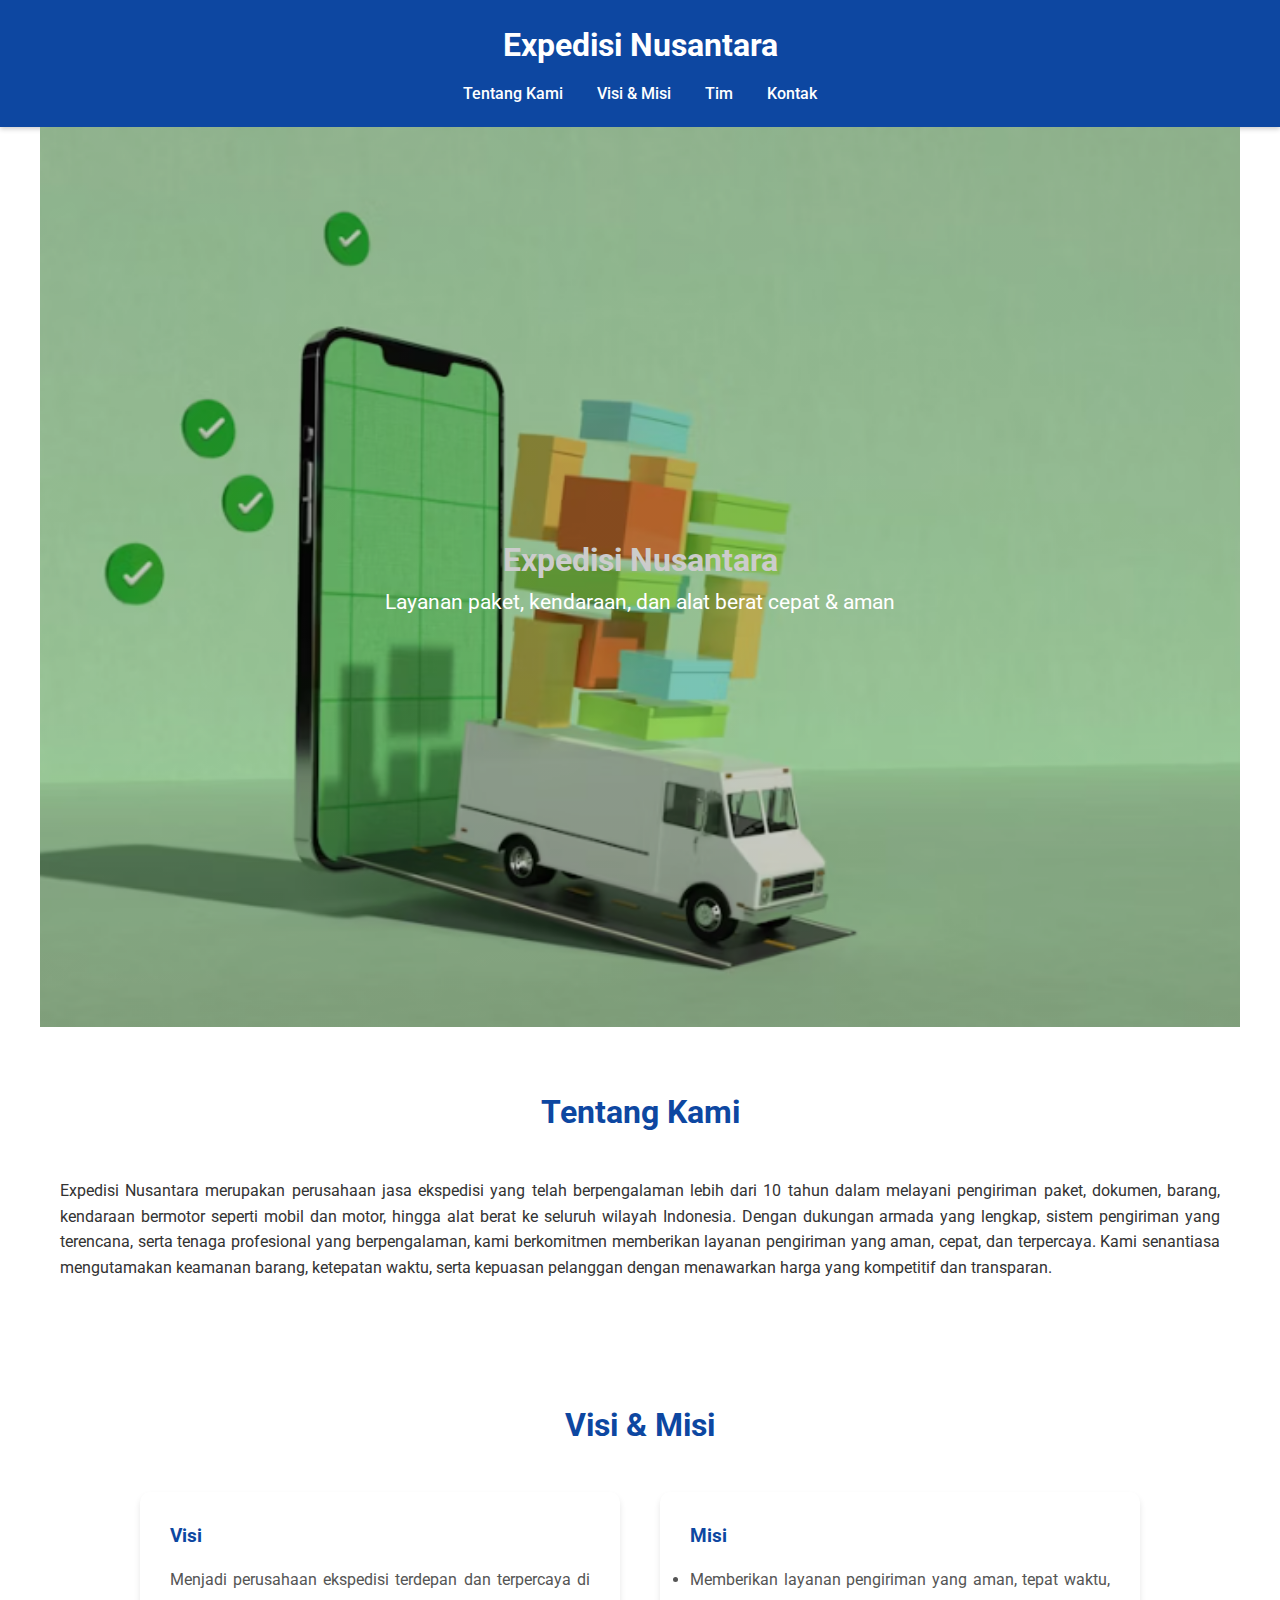
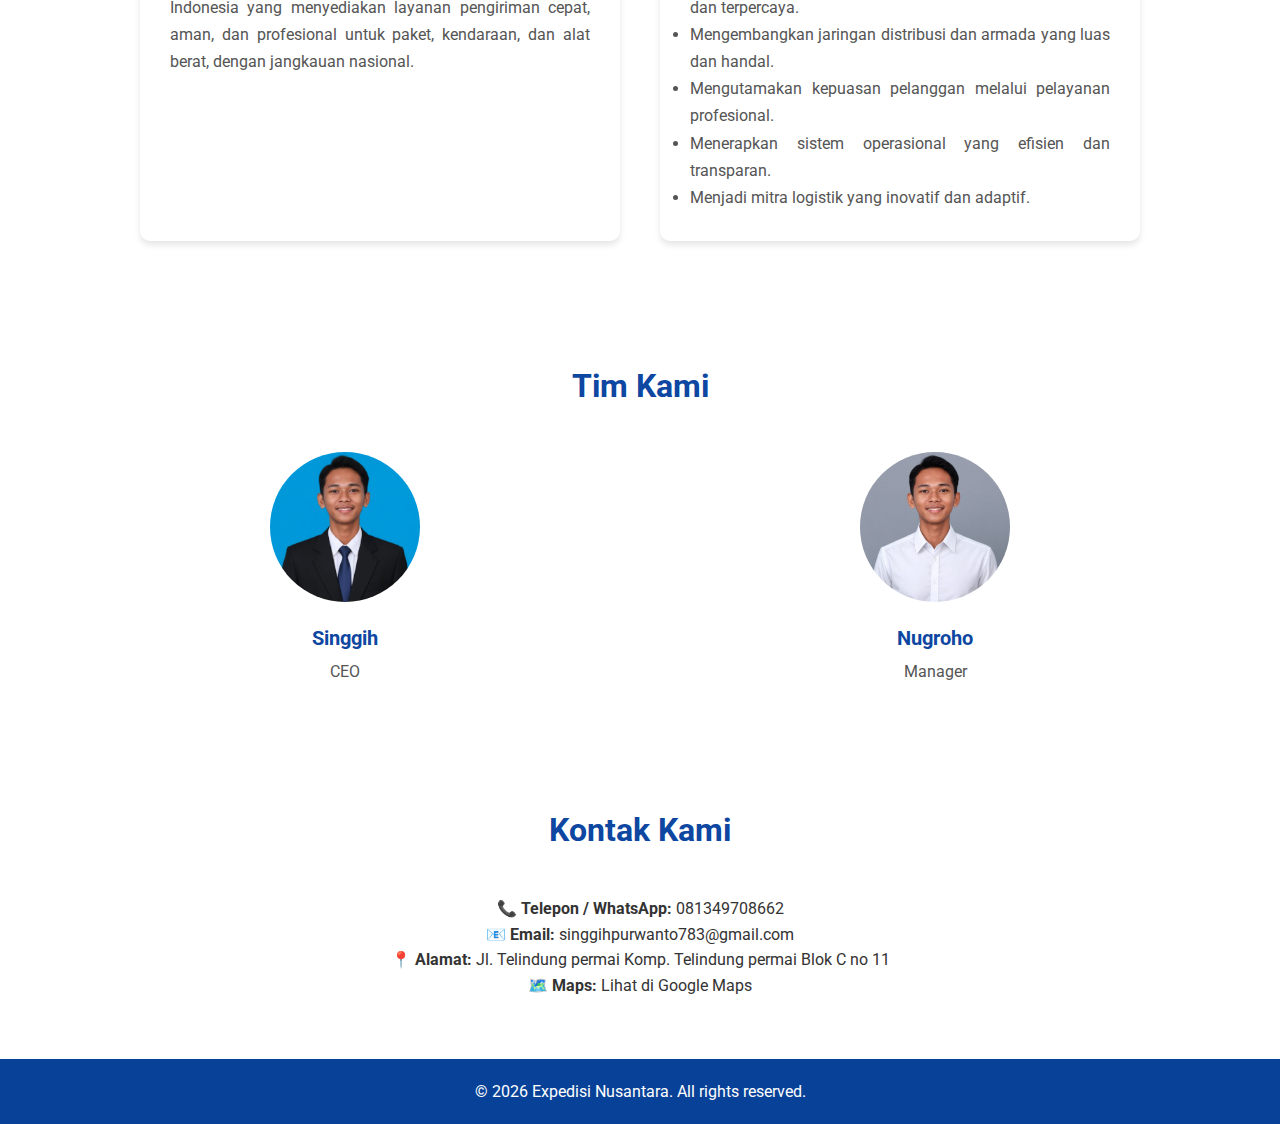
<file: index.html>
<!DOCTYPE html>
<html lang="id">
<head>
<meta charset="UTF-8">
<meta name="viewport" content="width=device-width, initial-scale=1.0">
<title>Expedisi Nusantara</title>
<link href="https://fonts.googleapis.com/css2?family=Roboto:wght@400;700&display=swap" rel="stylesheet">
<style>
    /* Reset dan Font */
    * {
    margin: 0;
    padding: 0;
    box-sizing: border-box;
    }
    body {
    font-family: 'Roboto', sans-serif;
    line-height: 1.6;
    color: #333;
    }
    a {
    text-decoration: none;
    color: inherit;
    }
    img {
    max-width: 100%;
    display: block;
    }

    /* Header */
    header {
        background-color: #0d47a1;
        color: #fff;
        padding: 20px 0;
        text-align: center;
        width: 100%;
        top: 0;
        left: 0;
        z-index: 999; /* supaya di atas elemen lain */
        box-shadow: 0 2px 5px rgba(0,0,0,0.2); /* opsional, biar terlihat memisah */
    }
    header h1 {
    font-size: 2rem;
    margin-bottom: 10px;
    }
    nav a {
    margin: 0 15px;
    font-weight: 500;
    transition: color 0.3s;
    }
    nav a:hover {
    color: #ffcc00;
    }

        /* Hero Section */
    .hero {
        position: relative;
        display: flex;
        align-items: center;
        justify-content: center;
        height: 100vh; /* penuh layar */
        width: 100%;   /* pastikan lebar penuh */
        background: url('image1.png') center center / cover no-repeat;
        color: #fff;
        text-align: center;
        object-fit: cover;
    }

    /* Gradient overlay tipis agar teks tetap terbaca */
    .hero::before {
        content: "";
        position: absolute;
        top: 0;
        left: 0;
        width: 100%;
        height: 100%;
        background: linear-gradient(rgba(0,0,0,0.2), rgba(0,0,0,0.2)); /* tipis saja */
        z-index: 1;
    }

    /* Tulisan di atas hero */
    .hero h2,
    .hero p,
    .hero .btn {
        position: relative;
        z-index: 2; /* di atas gradient */
    }

    .hero h2 {
        font-size: 3rem;
        margin-bottom: 15px;
    }

    .hero p {
        font-size: 1.3rem;
    }

    .hero .btn {
        margin-top: 20px;
        padding: 12px 25px;
        background-color: #ffc107;
        border-radius: 5px;
        font-weight: bold;
        color: #000;
        transition: background-color 0.3s;
    }

    .hero .btn:hover {
        background-color: #e6b800;
    }
    .btn {
    display: inline-block;
    background-color: #ffcc00;
    color: #000;
    padding: 10px 25px;
    margin-top: 20px;
    border-radius: 5px;
    font-weight: bold;
    transition: background-color 0.3s;
    }
    .btn:hover {
    background-color: #e6b800;
    }

    /* Section umum */
    section {
    padding: 60px 20px;
    max-width: 1200px;
    margin: auto;
    }
    section h2 {
    text-align: center;
    margin-bottom: 40px;
    font-size: 2rem;
    color: #0d47a1;
    }

    /* Tentang Kami */
    .about {
    display: flex;
    flex-wrap: wrap;
    gap: 40px;
    align-items: center;
    }
    .about img {
    flex: 1 1 400px;
    border-radius: 10px;
    }
    .about div {
    flex: 1 1 400px;
    }

    /* Layanan */
    .services {
    display: grid;
    grid-template-columns: repeat(auto-fit, minmax(250px, 1fr));
    gap: 20px;
    }
    .service-card {
    background-color: #f1f1f1;
    padding: 20px;
    border-radius: 10px;
    text-align: center;
    transition: transform 0.3s;
    }
    .service-card:hover {
    transform: translateY(-5px);
    }
    .service-card h3 {
    margin-bottom: 15px;
    color: #0d47a1;
    }

    .textjustify{
        text-align: justify;
    }
        /* Tim */
    .team {
        display: grid;
        grid-template-columns: repeat(auto-fit, minmax(200px, 1fr));
        gap: 20px;
        text-align: center;
    }

    .team-member {
        display: flex;
        flex-direction: column;
        align-items: center;
    }

    .team-member img {
        width: 150px;
        height: 150px;
        border-radius: 50%;
        object-fit: cover;
        margin-bottom: 15px;
    }

    .team-member h4 {
        margin: 5px 0;
        color: #0d47a1;
        font-size: 20px;
    }

    .team-member p {
        margin: 0;
        font-size: 16px;
        color: #555;
    }

    #about {
    padding: 60px 20px;
    text-align: center;
    
    }

    .about-content {
        display: grid;
        grid-template-columns: 1fr 1fr;
        gap: 40px;
        max-width: 1000px;
        margin: auto;
        
    }

    .about-content h3 {
        color: #0d47a1;
        margin-bottom: 15px;
    }

    .about-content p, .about-content li {
        font-size: 16px;
        line-height: 1.7;
        color: #555;
        text-align: justify;
    }
    .boxbox{
        background-color: #fff; 
        padding: 30px;
        border-radius: 10px; 
        box-shadow: 0 4px 6px rgba(0, 0, 0, 0.1); 
        transition: transform 0.3s, box-shadow 0.3s;
    }

    .boxbox:hover{
        transform: translateY(-5px);
        box-shadow: 0 8px 25px rgba(0, 0, 0, 0.2);
    }

    
    /* Kontak */
    .contact form {
    max-width: 600px;
    margin: auto;
    display: flex;
    flex-direction: column;
    gap: 15px;
    }
    .contact input, .contact textarea {
    padding: 10px;
    border-radius: 5px;
    border: 1px solid #ccc;
    font-size: 1rem;
    width: 100%;
    }
    .contact button {
    background-color: #0d47a1;
    color: #fff;
    padding: 10px 20px;
    border: none;
    border-radius: 5px;
    font-weight: bold;
    cursor: pointer;
    transition: background-color 0.3s;
    }
    .contact button:hover {
    background-color: #084298;
    }

    /* Footer */
    footer {
    text-align: center;
    padding: 20px;
    background-color: #084298;
    color: #fff;
    }

    /* Responsive */
    @media (max-width: 768px) {
    .about {
        flex-direction: column;
    }
    }
</style>
</head>
<body>

<!-- Header -->
<header>
    <h1>Expedisi Nusantara</h1>
    <nav>
    <a href="#about">Tentang Kami</a>
    <a href="#visimisi">Visi & Misi</a>
    <a href="#team">Tim</a>
    <a href="#contact">Kontak</a>
    </nav>
</header>

<!-- Hero Section -->
<section class="hero">
<div class="hero-content">
    <h1>Expedisi Nusantara</h1>
    <p>Layanan paket, kendaraan, dan alat berat cepat & aman</p>
</div>
</section>

<!-- Tentang Kami -->
<section id="about">
    <h2>Tentang Kami</h2>
    <div class="about">
    <div>
        <p class="textjustify">Expedisi Nusantara merupakan perusahaan jasa ekspedisi yang telah berpengalaman 
            lebih dari 10 tahun dalam melayani pengiriman paket, dokumen, barang, kendaraan bermotor seperti 
            mobil dan motor, hingga alat berat ke seluruh wilayah Indonesia. Dengan dukungan armada yang lengkap, 
            sistem pengiriman yang terencana, serta tenaga profesional yang berpengalaman, kami berkomitmen 
            memberikan layanan pengiriman yang aman, cepat, dan terpercaya. Kami senantiasa mengutamakan keamanan 
            barang, ketepatan waktu, serta kepuasan pelanggan dengan menawarkan harga yang kompetitif dan transparan.</p>
    </div>
    </div>
</section>

<section id="visimisi">
    <h2>Visi & Misi</h2>
    <div class="about-content">
        <div class="boxbox">
            <h3>Visi</h3>
            <p>Menjadi perusahaan ekspedisi terdepan dan terpercaya di Indonesia yang menyediakan layanan pengiriman cepat, aman, dan profesional untuk paket, kendaraan, dan alat berat, dengan jangkauan nasional.</p>
        </div>
        <div class="boxbox">
            <h3>Misi</h3>
            <ul>
                <li>Memberikan layanan pengiriman yang aman, tepat waktu, dan terpercaya.</li>
                <li>Mengembangkan jaringan distribusi dan armada yang luas dan handal.</li>
                <li>Mengutamakan kepuasan pelanggan melalui pelayanan profesional.</li>
                <li>Menerapkan sistem operasional yang efisien dan transparan.</li>
                <li>Menjadi mitra logistik yang inovatif dan adaptif.</li>
            </ul>
        </div>
    </div>
</section>

<!-- Tim -->
<section id="team">
    <h2>Tim Kami</h2>
    <div class="team">
    <div class="team-member">
        <img src="imageceo.png" alt="CEO" width="150">
        <h4>Singgih</h4>
        <p>CEO</p>
    </div>
    <div class="team-member">
        <img src="imagemanager.png" alt="Manager" width="150">
        <h4>Nugroho</h4>
        <p>Manager</p>
    </div>
    </div>
</section>

<!-- Kontak -->
<section id="contact" align="center">
    <h2>Kontak Kami</h2>

    <div class="contact-info">
        <p><strong>📞 Telepon / WhatsApp:</strong> 081349708662</p>
        <p><strong>📧 Email:</strong> singgihpurwanto783@gmail.com</p>
        <p><strong>📍 Alamat:</strong> Jl. Telindung permai Komp. Telindung permai Blok C no 11</p>
        <p><strong>🗺️ Maps:</strong> <a href="https://bit.ly/CVAMEXPRESS" target="_blank">Lihat di Google Maps</a></p>
    </div>
</section>


<!-- Footer -->
<footer>
    <p>&copy; 2026 Expedisi Nusantara. All rights reserved.</p>
</footer>

</body>
</html>
</file>
